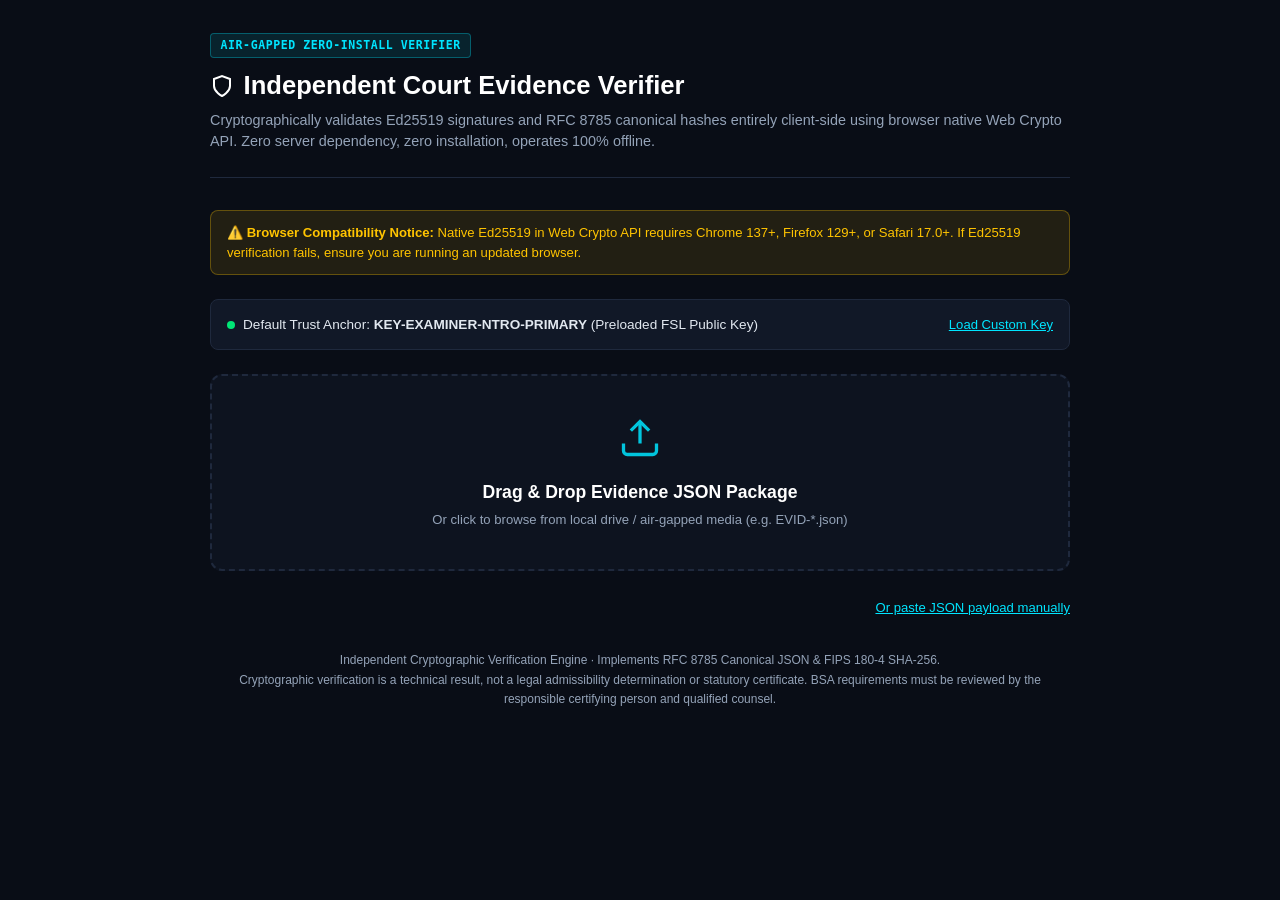
<file: sih26149/app/static/verifier.html>
<!DOCTYPE html>
<html lang="en">
<head>
  <meta charset="UTF-8">
  <meta name="viewport" content="width=device-width, initial-scale=1.0">
  <title>SIH26149 — Zero-Install Offline Evidence Verifier</title>
  <style>
    :root {
      --bg: #090d16;
      --panel: #111827;
      --border: #1f293d;
      --text: #e2e8f0;
      --muted: #94a3b8;
      --cyan: #00e5ff;
      --green: #00e676;
      --red: #ff1744;
      --gold: #ffc400;
      --font-mono: 'JetBrains Mono', 'SFMono-Regular', Consolas, Menlo, monospace;
      --font-sans: -apple-system, BlinkMacSystemFont, 'Segoe UI', Roboto, Helvetica, Arial, sans-serif;
    }
    * { box-sizing: border-box; margin: 0; padding: 0; }
    body {
      background: var(--bg);
      color: var(--text);
      font-family: var(--font-sans);
      line-height: 1.5;
      min-height: 100vh;
      display: flex;
      flex-direction: column;
      align-items: center;
      padding: 2rem 1rem;
    }
    .container {
      width: 100%;
      max-width: 860px;
    }
    header {
      margin-bottom: 2rem;
      border-bottom: 1px solid var(--border);
      padding-bottom: 1.5rem;
    }
    .badge {
      display: inline-block;
      background: rgba(0, 229, 255, 0.1);
      color: var(--cyan);
      border: 1px solid rgba(0, 229, 255, 0.3);
      padding: 0.2rem 0.6rem;
      font-size: 0.72rem;
      font-weight: 600;
      border-radius: 4px;
      letter-spacing: 0.05em;
      margin-bottom: 0.5rem;
      font-family: var(--font-mono);
    }
    h1 {
      font-size: 1.6rem;
      font-weight: 700;
      color: #fff;
      display: flex;
      align-items: center;
      gap: 0.6rem;
    }
    p.sub {
      color: var(--muted);
      font-size: 0.9rem;
      margin-top: 0.3rem;
    }
    .dropzone {
      border: 2px dashed var(--border);
      background: rgba(17, 24, 39, 0.6);
      border-radius: 12px;
      padding: 2.5rem 1.5rem;
      text-align: center;
      cursor: pointer;
      transition: all 0.2s ease;
      margin-bottom: 1.5rem;
    }
    .dropzone:hover, .dropzone.dragover {
      border-color: var(--cyan);
      background: rgba(0, 229, 255, 0.04);
    }
    .dropzone svg {
      width: 44px;
      height: 44px;
      stroke: var(--cyan);
      margin-bottom: 0.75rem;
      opacity: 0.85;
    }
    .dropzone h3 {
      font-size: 1.1rem;
      margin-bottom: 0.25rem;
      color: #fff;
    }
    .dropzone p {
      font-size: 0.82rem;
      color: var(--muted);
    }
    .manual-input-toggle {
      text-align: right;
      margin-bottom: 1.5rem;
    }
    .link-btn {
      background: none;
      border: none;
      color: var(--cyan);
      font-size: 0.82rem;
      cursor: pointer;
      text-decoration: underline;
    }
    #manualInputArea {
      display: none;
      margin-bottom: 1.5rem;
    }
    textarea {
      width: 100%;
      height: 140px;
      background: #0d1320;
      border: 1px solid var(--border);
      border-radius: 8px;
      color: var(--text);
      font-family: var(--font-mono);
      font-size: 0.8rem;
      padding: 0.75rem;
      resize: vertical;
      margin-bottom: 0.5rem;
    }
    .btn {
      background: var(--cyan);
      color: #000;
      font-weight: 600;
      padding: 0.5rem 1.2rem;
      border: none;
      border-radius: 6px;
      cursor: pointer;
      font-size: 0.85rem;
    }
    .btn:hover {
      opacity: 0.9;
    }
    .key-source-panel {
      background: var(--panel);
      border: 1px solid var(--border);
      border-radius: 8px;
      padding: 0.9rem 1rem;
      margin-bottom: 1.5rem;
      display: flex;
      justify-content: space-between;
      align-items: center;
      font-size: 0.85rem;
    }
    .key-source-info {
      display: flex;
      align-items: center;
      gap: 0.5rem;
    }
    .key-dot {
      width: 8px;
      height: 8px;
      border-radius: 50%;
      background: var(--green);
    }
    .result-card {
      display: none;
      border-radius: 12px;
      border: 1px solid var(--border);
      background: var(--panel);
      padding: 1.5rem;
      margin-bottom: 1.5rem;
      animation: fadeIn 0.3s ease;
    }
    @keyframes fadeIn {
      from { opacity: 0; transform: translateY(6px); }
      to { opacity: 1; transform: translateY(0); }
    }
    .result-header {
      display: flex;
      align-items: center;
      gap: 0.75rem;
      margin-bottom: 1.25rem;
      padding-bottom: 1rem;
      border-bottom: 1px solid rgba(255,255,255,0.08);
    }
    .status-badge {
      font-family: var(--font-mono);
      font-size: 0.8rem;
      font-weight: 700;
      padding: 0.3rem 0.8rem;
      border-radius: 6px;
      letter-spacing: 0.05em;
    }
    .status-badge.ok {
      background: rgba(0, 230, 118, 0.15);
      color: var(--green);
      border: 1px solid rgba(0, 230, 118, 0.4);
    }
    .status-badge.fail {
      background: rgba(255, 23, 68, 0.15);
      color: var(--red);
      border: 1px solid rgba(255, 23, 68, 0.4);
    }
    .status-badge.warn {
      background: rgba(255, 196, 0, 0.15);
      color: var(--gold);
      border: 1px solid rgba(255, 196, 0, 0.4);
    }
    .result-title {
      font-size: 1.15rem;
      font-weight: 700;
      color: #fff;
    }
    .meta-grid {
      display: grid;
      grid-template-columns: repeat(auto-fit, minmax(220px, 1fr));
      gap: 0.75rem 1.25rem;
      margin-bottom: 1.25rem;
    }
    .meta-item {
      display: flex;
      flex-direction: column;
      gap: 0.2rem;
    }
    .meta-label {
      font-size: 0.72rem;
      color: var(--muted);
      text-transform: uppercase;
      letter-spacing: 0.05em;
    }
    .meta-val {
      font-family: var(--font-mono);
      font-size: 0.85rem;
      color: #fff;
      word-break: break-all;
    }
    .hash-box {
      background: #080c14;
      border: 1px solid var(--border);
      border-radius: 8px;
      padding: 0.9rem;
      font-family: var(--font-mono);
      font-size: 0.75rem;
      line-height: 1.5;
      margin-bottom: 1rem;
    }
    .hash-line {
      display: flex;
      gap: 0.5rem;
      align-items: baseline;
      margin-bottom: 0.35rem;
    }
    .hash-tag {
      font-size: 0.68rem;
      font-weight: 600;
      padding: 0.1rem 0.35rem;
      border-radius: 3px;
      min-width: 70px;
    }
    .hash-tag.stored { background: rgba(0,229,255,0.15); color: var(--cyan); }
    .hash-tag.computed { background: rgba(0,230,118,0.15); color: var(--green); }
    .hash-tag.sig { background: rgba(255,196,0,0.15); color: var(--gold); }
    .hash-text { word-break: break-all; color: #cbd5e1; }
    .footer-note {
      font-size: 0.75rem;
      color: var(--muted);
      text-align: center;
      margin-top: 2rem;
      line-height: 1.6;
    }
    .compat-warning {
      display: none;
      background: rgba(255, 196, 0, 0.1);
      border: 1px solid rgba(255, 196, 0, 0.3);
      color: var(--gold);
      padding: 0.75rem 1rem;
      border-radius: 8px;
      font-size: 0.82rem;
      margin-bottom: 1.5rem;
    }
  </style>
</head>
<body>
  <div class="container">
    <header>
      <span class="badge">AIR-GAPPED ZERO-INSTALL VERIFIER</span>
      <h1>
        <svg width="24" height="24" viewBox="0 0 24 24" fill="none" stroke="currentColor" stroke-width="2"><path d="M12 22s8-4 8-10V5l-8-3-8 3v7c0 6 8 10 8 10z"/></svg>
        Independent Court Evidence Verifier
      </h1>
      <p class="sub">
        Cryptographically validates Ed25519 signatures and RFC 8785 canonical hashes entirely client-side using browser native Web Crypto API. Zero server dependency, zero installation, operates 100% offline.
      </p>
    </header>

    <div class="compat-warning" id="compatWarning">
      ⚠️ <strong>Browser Compatibility Notice:</strong> Native Ed25519 in Web Crypto API requires Chrome 137+, Firefox 129+, or Safari 17.0+. If Ed25519 verification fails, ensure you are running an updated browser.
    </div>

    <!-- Active Key Resolver Info -->
    <div class="key-source-panel">
      <div class="key-source-info">
        <div class="key-dot"></div>
        <span>Default Trust Anchor: <strong>KEY-EXAMINER-NTRO-PRIMARY</strong> (Preloaded FSL Public Key)</span>
      </div>
      <button class="link-btn" onclick="document.getElementById('customKeyInput').click()">Load Custom Key</button>
      <input type="file" id="customKeyInput" accept=".pem,.json" style="display:none" onchange="loadCustomKey(event)">
    </div>

    <!-- Drag and drop zone -->
    <div class="dropzone" id="dropzone" onclick="document.getElementById('fileInput').click()">
      <svg viewBox="0 0 24 24" fill="none" stroke="currentColor" stroke-width="1.8">
        <path d="M21 15v4a2 2 0 01-2 2H5a2 2 0 01-2-2v-4"/>
        <polyline points="17 8 12 3 7 8"/>
        <line x1="12" y1="3" x2="12" y2="15"/>
      </svg>
      <h3>Drag &amp; Drop Evidence JSON Package</h3>
      <p>Or click to browse from local drive / air-gapped media (e.g. EVID-*.json)</p>
      <input type="file" id="fileInput" accept=".json" style="display:none" onchange="handleFileSelect(event)">
    </div>

    <div class="manual-input-toggle">
      <button class="link-btn" onclick="toggleManualInput()">Or paste JSON payload manually</button>
    </div>

    <div id="manualInputArea">
      <textarea id="jsonInput" placeholder='Paste complete {"evidence_id": "...", "signature": "...", ...} JSON here'></textarea>
      <button class="btn" onclick="verifyPastedJson()">Verify Pasted JSON</button>
    </div>

    <!-- Verification Result Display -->
    <div class="result-card" id="resultCard">
      <div class="result-header">
        <div class="status-badge" id="statusBadge">VERIFIED</div>
        <div class="result-title" id="resultTitle">Evidence Package Integrity Confirmed</div>
      </div>

      <div class="meta-grid">
        <div class="meta-item">
          <span class="meta-label">Evidence Identifier</span>
          <span class="meta-val" id="resEvidenceId">—</span>
        </div>
        <div class="meta-item">
          <span class="meta-label">Case Number</span>
          <span class="meta-val" id="resCaseId">—</span>
        </div>
        <div class="meta-item">
          <span class="meta-label">Evidence Classification</span>
          <span class="meta-val" id="resType">—</span>
        </div>
        <div class="meta-item">
          <span class="meta-label">Signing Key ID</span>
          <span class="meta-val" id="resKeyId">—</span>
        </div>
        <div class="meta-item">
          <span class="meta-label">Timestamp (UTC)</span>
          <span class="meta-val" id="resTimestamp">—</span>
        </div>
        <div class="meta-item">
          <span class="meta-label">Digital Signature Algorithm</span>
          <span class="meta-val" id="resAlgo">Ed25519 (RFC 8032)</span>
        </div>
      </div>

      <div class="hash-box">
        <div class="hash-line">
          <span class="hash-tag stored">STORED</span>
          <span class="hash-text" id="resStoredHash">—</span>
        </div>
        <div class="hash-line">
          <span class="hash-tag computed">COMPUTED</span>
          <span class="hash-text" id="resComputedHash">—</span>
        </div>
        <div class="hash-line">
          <span class="hash-tag sig">SIGNATURE</span>
          <span class="hash-text" id="resSignature">—</span>
        </div>
      </div>

      <div id="resultDetails" style="font-size: 0.85rem; color: var(--muted); line-height: 1.5;"></div>
    </div>

    <div class="footer-note">
      Independent Cryptographic Verification Engine · Implements RFC 8785 Canonical JSON &amp; FIPS 180-4 SHA-256.<br>
      Cryptographic verification is a technical result, not a legal admissibility determination or statutory certificate. BSA requirements must be reviewed by the responsible certifying person and qualified counsel.
    </div>
  </div>

  <script>
    // Built-in primary trust registry for offline verification
    let activeTrustRegistry = {
      "KEY-EXAMINER-NTRO-PRIMARY": "4b65d40d58a1bf56f1982427a55c2f7d3faecb4312204d442b470da4a6c73a64"
    };

    // Feature detect SubtleCrypto Ed25519 support
    async function checkEd25519Support() {
      try {
        if (!window.crypto?.subtle?.importKey) return false;
        // Test dummy import to see if Ed25519 algorithm is supported
        const dummyKey = new Uint8Array(32);
        await window.crypto.subtle.importKey(
          "raw",
          dummyKey,
          { name: "Ed25519" },
          false,
          ["verify"]
        );
        return true;
      } catch (e) {
        // Algorithm not supported
        return false;
      }
    }

    checkEd25519Support().then(supported => {
      if (!supported) {
        const warn = document.getElementById('compatWarning');
        if (warn) warn.style.display = 'block';
      }
    });

    // Drag and drop handlers
    const dropzone = document.getElementById('dropzone');
    dropzone.addEventListener('dragover', (e) => { e.preventDefault(); dropzone.classList.add('dragover'); });
    dropzone.addEventListener('dragleave', () => dropzone.classList.remove('dragover'));
    dropzone.addEventListener('drop', (e) => {
      e.preventDefault();
      dropzone.classList.remove('dragover');
      if (e.dataTransfer.files.length) {
        processFile(e.dataTransfer.files[0]);
      }
    });

    function handleFileSelect(e) {
      if (e.target.files.length) {
        processFile(e.target.files[0]);
      }
    }

    function toggleManualInput() {
      const area = document.getElementById('manualInputArea');
      area.style.display = area.style.display === 'none' ? 'block' : 'none';
    }

    function processFile(file) {
      const reader = new FileReader();
      reader.onload = (e) => {
        try {
          const json = JSON.parse(e.target.result);
          verifyPackage(json);
        } catch (err) {
          showError("Invalid JSON File", `Failed to parse file as JSON: ${err.message}`);
        }
      };
      reader.readAsText(file);
    }

    function verifyPastedJson() {
      const text = document.getElementById('jsonInput').value.trim();
      if (!text) return;
      try {
        const json = JSON.parse(text);
        verifyPackage(json);
      } catch (err) {
        showError("Invalid JSON Syntax", err.message);
      }
    }

    function loadCustomKey(e) {
      const file = e.target.files[0];
      if (!file) return;
      const reader = new FileReader();
      reader.onload = (evt) => {
        const content = evt.target.result;
        try {
          // If JSON trust registry
          const data = JSON.parse(content);
          for (const k in data) {
            if (data[k]?.public_key_hex) {
              activeTrustRegistry[k] = data[k].public_key_hex;
            }
          }
          alert(`Loaded ${Object.keys(data).length} key(s) from trust registry.`);
        } catch {
          // If raw hex or PEM
          const cleanHex = content.replace(/[^0-9a-fA-F]/g, '');
          if (cleanHex.length === 64) {
            activeTrustRegistry["CUSTOM-KEY"] = cleanHex;
            alert("Loaded 32-byte custom Ed25519 public key.");
          } else {
            alert("Could not parse key file. Expected trust_registry.json or 32-byte hex public key.");
          }
        }
      };
      reader.readAsText(file);
    }

    /**
     * RFC 8785 Canonical JSON Serialization (Pure Client-Side)
     * Sorts keys lexicographically at all nested levels, removes insignificant whitespace.
     */
    function canonicalJson(obj) {
      if (obj === null || obj === undefined) return 'null';
      if (typeof obj === 'boolean') return obj ? 'true' : 'false';
      if (typeof obj === 'number') return JSON.stringify(obj);
      if (typeof obj === 'string') return JSON.stringify(obj);
      if (Array.isArray(obj)) {
        return '[' + obj.map(canonicalJson).join(',') + ']';
      }
      if (typeof obj === 'object') {
        const keys = Object.keys(obj).sort();
        const parts = [];
        for (const k of keys) {
          parts.push(JSON.stringify(k) + ':' + canonicalJson(obj[k]));
        }
        return '{' + parts.join(',') + '}';
      }
      return JSON.stringify(obj);
    }

    function hexToBytes(hex) {
      const bytes = new Uint8Array(hex.length / 2);
      for (let i = 0; i < bytes.length; i++) {
        bytes[i] = parseInt(hex.substr(i * 2, 2), 16);
      }
      return bytes;
    }

    function bytesToHex(bytes) {
      return Array.from(bytes).map(b => b.toString(16).padStart(2, '0')).join('');
    }

    async function sha256(str) {
      const encoder = new TextEncoder();
      const data = encoder.encode(str);
      const hashBuffer = await window.crypto.subtle.digest('SHA-256', data);
      return bytesToHex(new Uint8Array(hashBuffer));
    }

    async function verifyPackage(pkg) {
      // Handle outer wrapper envelope if present
      if (pkg.package) pkg = pkg.package;

      const evidenceId = pkg.evidence_id || 'UNKNOWN';
      const caseId = pkg.case_id || 'UNKNOWN';
      const evType = pkg.evidence_type || 'FORENSIC';
      const keyId = pkg.signing?.key_id || 'UNKNOWN';
      const timestamp = pkg.created_at_utc || pkg.timestamp || '—';
      const storedHash = pkg.evidence_hash || '';
      const signatureHex = pkg.signature || '';

      document.getElementById('resEvidenceId').textContent = evidenceId;
      document.getElementById('resCaseId').textContent = caseId;
      document.getElementById('resType').textContent = evType;
      document.getElementById('resKeyId').textContent = keyId;
      document.getElementById('resTimestamp').textContent = timestamp;
      document.getElementById('resStoredHash').textContent = storedHash || 'NOT PRESENT';
      document.getElementById('resSignature').textContent = signatureHex || 'NOT PRESENT';

      // 1. Reconstruct canonical payload for hashing
      // Standard envelope payload fields
      const payload = {
        evidence_id: pkg.evidence_id,
        case_id: pkg.case_id,
        evidence_type: pkg.evidence_type,
        created_at_utc: pkg.created_at_utc,
        input: pkg.input,
        operation: pkg.operation,
        result: pkg.result,
        scope: pkg.scope,
        signing: pkg.signing,
      };

      const canonicalStr = canonicalJson(payload);
      const computedHash = await sha256(canonicalStr);
      document.getElementById('resComputedHash').textContent = computedHash;

      // Hash Check
      const hashMatches = storedHash && (storedHash.toLowerCase() === computedHash.toLowerCase());

      // 2. Ed25519 Signature Verification
      let sigValid = false;
      let sigError = null;

      const pubKeyHex = activeTrustRegistry[keyId] || activeTrustRegistry["CUSTOM-KEY"];
      if (pubKeyHex && signatureHex) {
        try {
          const rawPubBytes = hexToBytes(pubKeyHex);
          const sigBytes = hexToBytes(signatureHex);
          const payloadBytes = new TextEncoder().encode(canonicalStr);

          const cryptoKey = await window.crypto.subtle.importKey(
            "raw",
            rawPubBytes,
            { name: "Ed25519" },
            false,
            ["verify"]
          );

          sigValid = await window.crypto.subtle.verify(
            "Ed25519",
            cryptoKey,
            sigBytes,
            payloadBytes
          );
        } catch (e) {
          sigError = e.message;
        }
      }

      // Display Verdict
      const card = document.getElementById('resultCard');
      const badge = document.getElementById('statusBadge');
      const title = document.getElementById('resultTitle');
      const details = document.getElementById('resultDetails');
      card.style.display = 'block';

      if (hashMatches && sigValid) {
        badge.className = 'status-badge ok';
        badge.textContent = 'VERIFIED';
        title.textContent = 'Cryptographic Evidence Integrity Confirmed';
        details.innerHTML = `
          <p style="color:var(--green);font-weight:600;margin-bottom:0.25rem">✓ Dual Verification Succeeded:</p>
          <ul style="padding-left:1.2rem;line-height:1.6">
            <li>RFC 8785 canonical JSON SHA-256 hash matches stored digest exactly.</li>
            <li>Ed25519 digital signature verified against public key <code>${keyId}</code>.</li>
            <li>Zero bit tampering detected across input metadata, operation parameters, and forensic results.</li>
          </ul>
        `;
      } else if (!hashMatches) {
        badge.className = 'status-badge fail';
        badge.textContent = 'TAMPER DETECTED';
        title.textContent = 'Evidence Package Has Been Modified / Compromised';
        details.innerHTML = `
          <p style="color:var(--red);font-weight:600;margin-bottom:0.25rem">✗ Cryptographic Hash Mismatch:</p>
          <p>The recomputed SHA-256 digest does not match the signed manifest. One or more fields (e.g. results, classification, timestamps, or scopes) were modified after signature generation.</p>
        `;
      } else if (!sigValid) {
        badge.className = 'status-badge fail';
        badge.textContent = 'INVALID SIGNATURE';
        title.textContent = 'Digital Signature Rejected';
        details.innerHTML = `
          <p style="color:var(--red);font-weight:600;margin-bottom:0.25rem">✗ Signature Verification Failed:</p>
          <p>The hash matches, but the Ed25519 digital signature is invalid for key <code>${keyId}</code>. ${sigError ? `Detail: ${sigError}` : 'The private key that signed this envelope was revoked or unauthorized.'}</p>
        `;
      }
    }

    function showError(heading, msg) {
      const card = document.getElementById('resultCard');
      const badge = document.getElementById('statusBadge');
      const title = document.getElementById('resultTitle');
      const details = document.getElementById('resultDetails');
      card.style.display = 'block';
      badge.className = 'status-badge fail';
      badge.textContent = 'ERROR';
      title.textContent = heading;
      details.textContent = msg;
    }
  </script>
</body>
</html>
</file>
